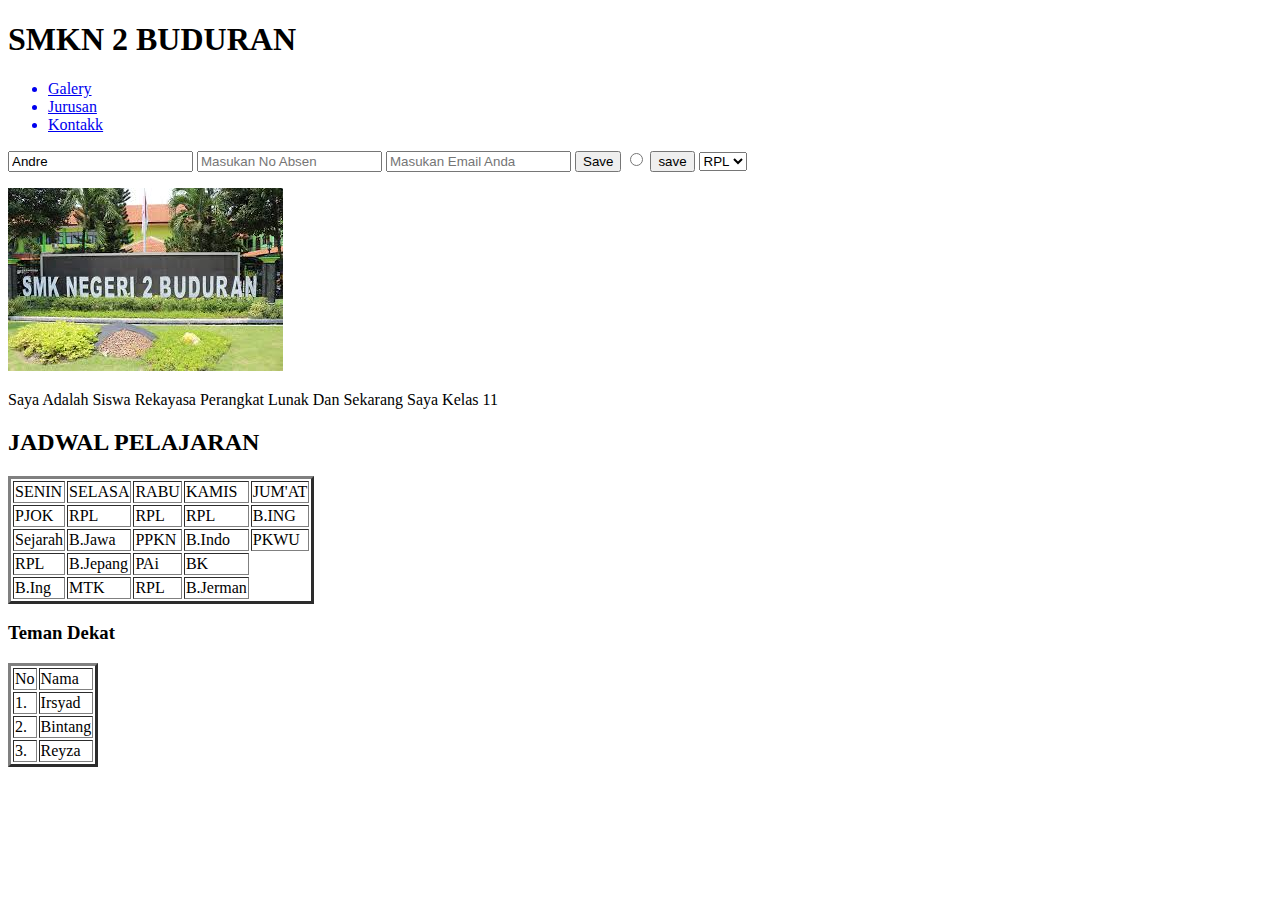
<file: 2024 - 07 - 24/index.html>
<!DOCTYPE html>
<html lang="en">
<head>
    <meta charset="UTF-8">
    <meta name="viewport" content="width=device-width, initial-scale=1.0">
    <title>Web Sekolah</title>
</head>
<body>
    <h1><b>SMKN 2 BUDURAN</b></h1>
    <ul>
        <a href="Pages/Galery.html"><li>Galery</li></a>
        <a href="Pages/Jurusan.html"><li>Jurusan</li></a>
        <a href="Pages/Kontak.html"><li>Kontakk</li></a>
    </ul>
    <form action="">
        <input type="text"placeholder="Masukan Nama"value="Andre">
        <input type="number"placeholder="Masukan No Absen">
        <input type="email"placeholder="Masukan Email Anda">
        <input type="button" value="Save">
        <input type="radio">
        <button>save</button>
        <select name="" id="">
            <option value="">RPL</option>
            <option value="">AK</option>
        </select>
    </form>
   <p></p>
    <img src="images.jpg" alt="">
     <p>Saya Adalah Siswa Rekayasa Perangkat Lunak Dan Sekarang Saya Kelas 11</p>
     <h2><b>JADWAL PELAJARAN</b></h2>
     <table border="3px">
        <thead>
            <tr>
                <td>SENIN</td>
                <td>SELASA</td>
                <td>RABU</td>
                <td>KAMIS</td>
                <TD>JUM'AT</TD>
            </tr>
        </thead>
        <tbody>
         <tr>
            <td>PJOK</td>
            <td>RPL</td>
            <td>RPL</td>
            <td>RPL</td>
            <td>B.ING</td>
         </tr>
         <tr>
            <td>Sejarah</td>
            <td>B.Jawa</td>
            <td>PPKN</td>
            <td>B.Indo</td>
            <td>PKWU</td>
         </tr>
         <tr>
            <td>RPL</td>
            <td>B.Jepang</td>
            <td>PAi</td>
            <td>BK</td>
         </tr>
         <tr>
            <td>B.Ing</td>
            <td>MTK</td>
            <td>RPL</td>
            <td>B.Jerman</td>

         </tr>
        </tbody>
     </table>

     <h3><b>Teman Dekat</b></h3>
     <table border="3px">
        <thead>
            <tr>
                <td>No</td>
                <td>Nama</td>
                
            </tr>
        </thead>
        <tbody>
         <tr>
            <td>1.</td>
            <td>Irsyad</td>
         </tr>
         <tr>
            <td>2.</td>
            <td>Bintang</td>
       </tr>
       <tr>
            <td>3.</td>
            <td>Reyza</td>
       </tr>
        </tbody>
     </table>
</body>
</html>
</file>
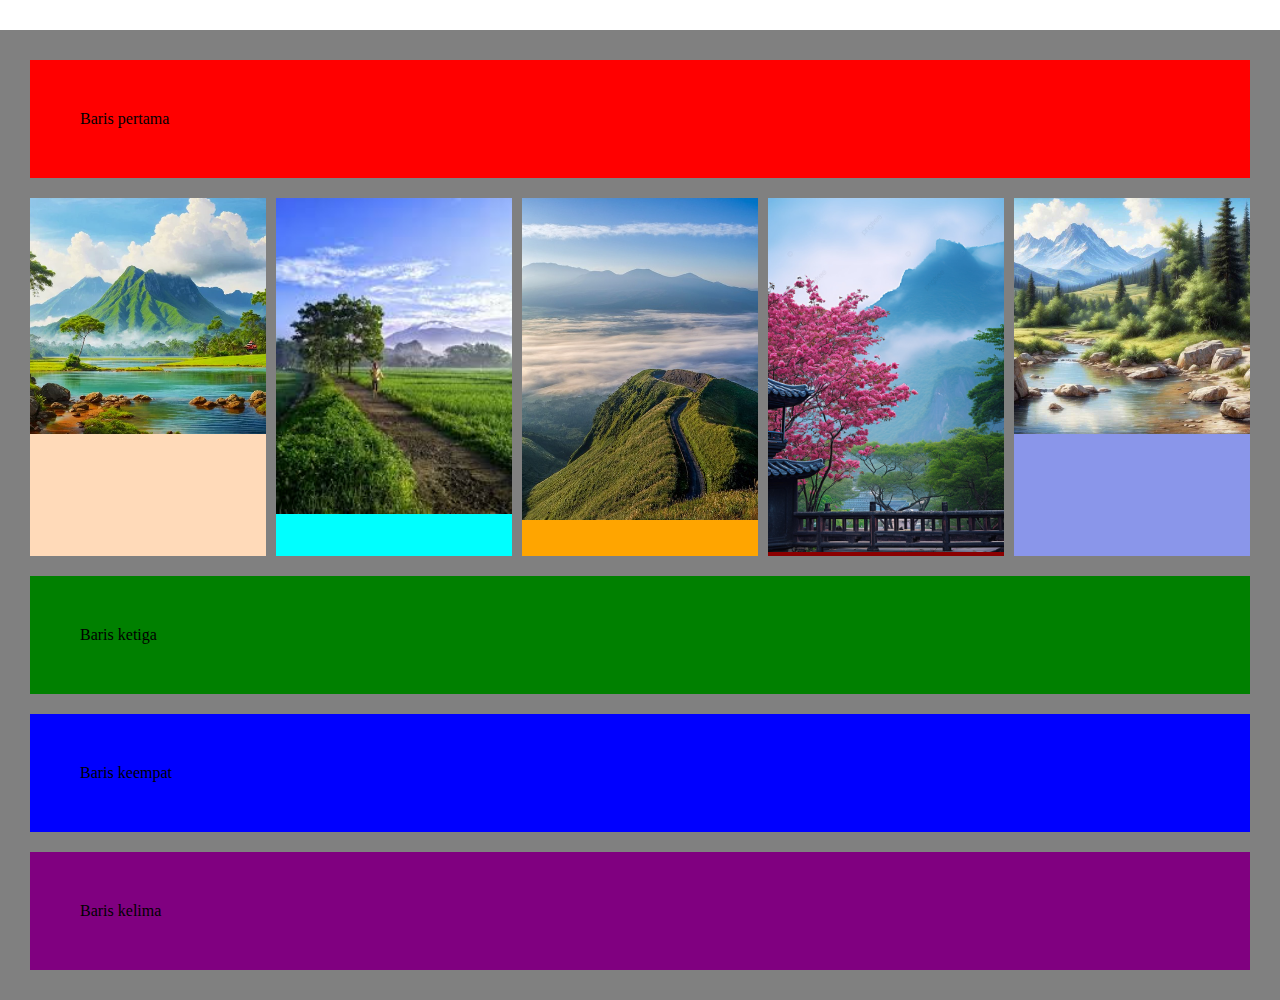
<file: 2024 - 08 - 01/index.html>
<!DOCTYPE html>
<html lang="en">
<head>
    <meta charset="UTF-8">
    <meta name="viewport" content="width=device-width, initial-scale=1.0">
    <title>Project Shopee</title>
    <link rel="stylesheet" href="CSS/style.css">
</head>
<body>
    <div class="wrapper">
        <div class="baris-1">Baris pertama</div>
        <div class="baris-2">
            <div class="baris-2-kolom-1">
                <img src="data.jpeg.webp" alt="">
            </div>
            <div class="baris-2-kolom-2">
                <img src="download.jpg" alt="">
            </div>
            <div class="baris-2-kolom-3">
                <img src="mountain-970704_640.jpg" alt="">
            </div>
            <div class="baris-2-kolom-4">
                <img src="pngtree-a-beautiful-scenic-view-in-mountain-area-image_13023853.jpg" alt="">
            </div>
            <div class="baris-2-kolom-5">
                <img src="tidak_ada_merk_terbaru-_lukisan_pemandangan_alam_dan_sungai_dengan_desain_realistis_full04_hrojkc7w.jpg" alt="">
            </div>
        </div>
        <div class="baris-3">Baris ketiga</div>
        <div class="baris-4">Baris keempat</div>
        <div class="baris-5">Baris kelima</div>
    </div>
</body>
</html>
</file>
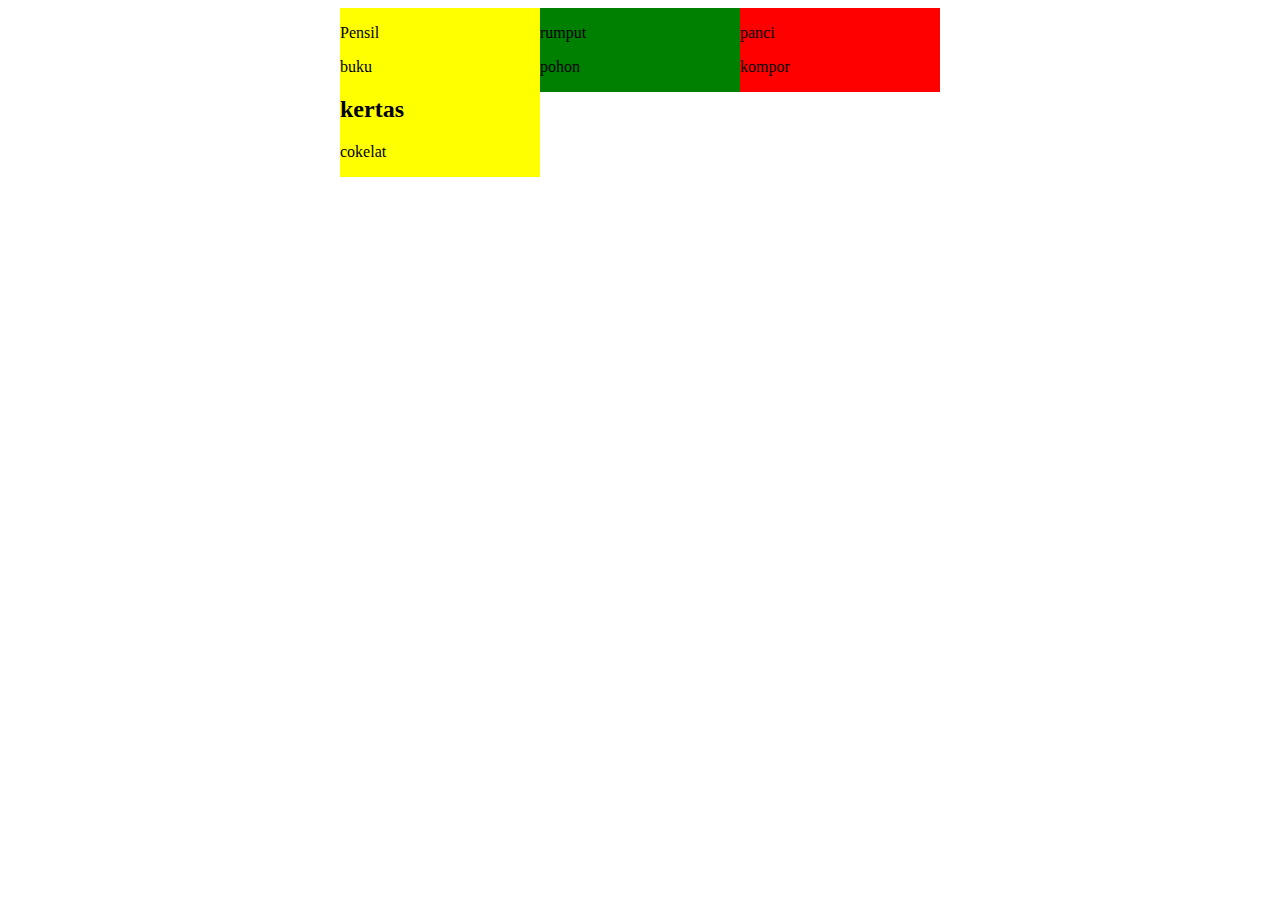
<file: 2024 - 10 - 09/index.html>
<!DOCTYPE html>
<html lang="en">
<head>
    <meta charset="UTF-8">
    <meta name="viewport" content="width=device-width, initial-scale=1.0">
    <title>Document</title>
    <style>
        .rumah{
            display: flex;
            flex-direction: row;
            align-items: flex-start;
            justify-content: center;
        }

        .kamar{
            width: 200px;
            background-color: yellow;
        }

        .taman{
            width: 200px;
            background-color: green;
        }

        .dapur{
            width: 200px;
            background-color: red;
        }
    </style>
</head>
<body>
    <div class="rumah">

        <div class="kamar">

            <div class="meja">
                <span>
                    <p>Pensil</p>
                </span>

                <span>
                    <p>buku</p>
                </span>

                <span>
                    <h2>kertas</h2>
                </span>
            </div>

            <div class="kursi">
                <p>cokelat</p>
            </div>

        </div>

        <div class="taman">
            <p>rumput</p>
            <p>pohon</p>
        </div>

        <div class="dapur">
            <p>panci</p>
            <p>kompor</p>
        </div>

    </div>
</body>
</html>
</file>
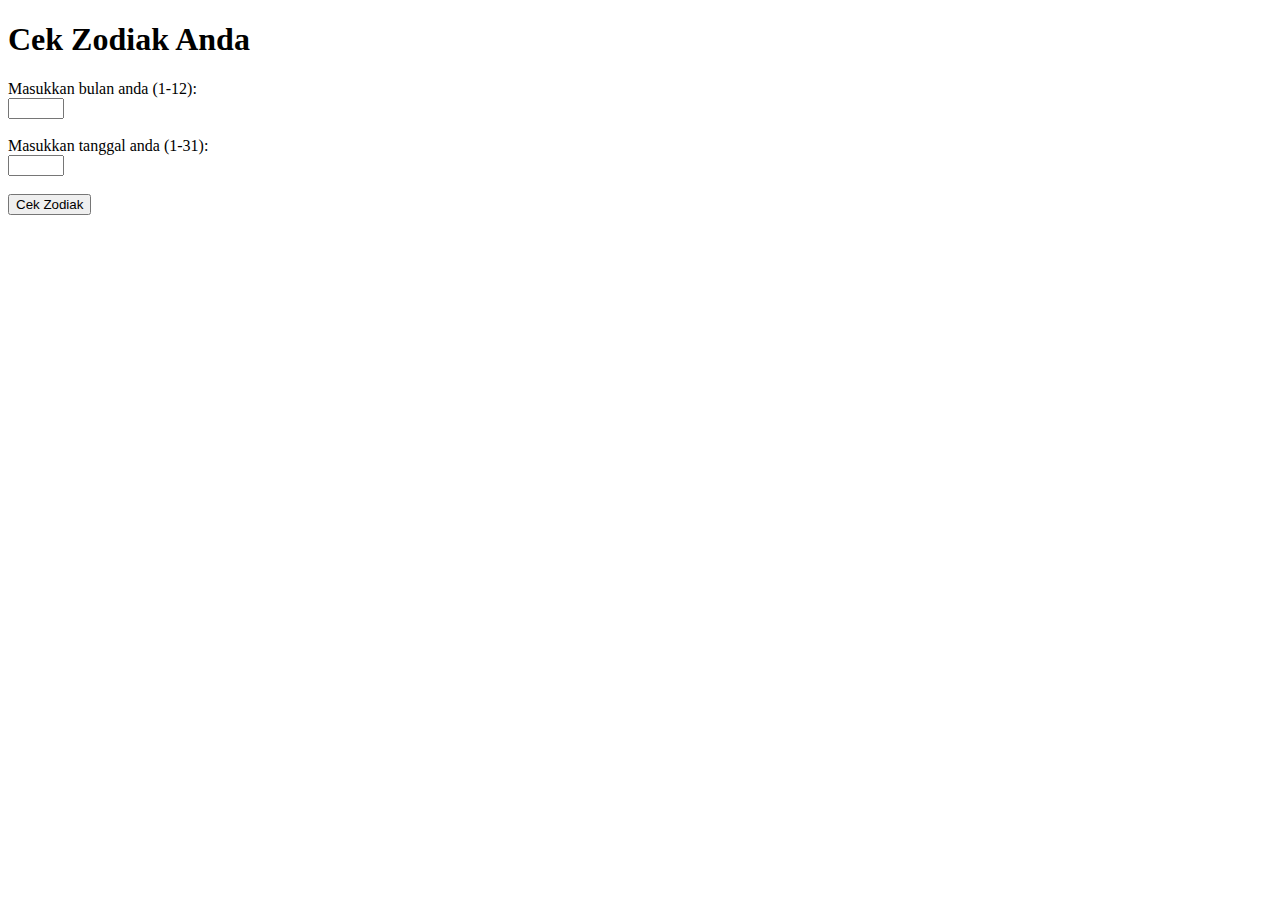
<file: 2024-09-05/index.html>
<!DOCTYPE html>
<html lang="en">
<head>
    <meta charset="UTF-8">
    <meta name="viewport" content="width=device-width, initial-scale=1.0">
    <title>Zodiak Checker</title>
</head>
<body>
    <h1>Cek Zodiak Anda</h1>
    <form action="zodiak.php" method="POST">
        <label for="bulan">Masukkan bulan anda (1-12):</label><br>
        <input type="number" id="bulan" name="bulan" min="1" max="12" required><br><br>

        <label for="tanggal">Masukkan tanggal anda (1-31):</label><br>
        <input type="number" id="tanggal" name="tanggal" min="1" max="31" required><br><br>

        <input type="submit" value="Cek Zodiak">
    </form>
</body>
</html>
</file>
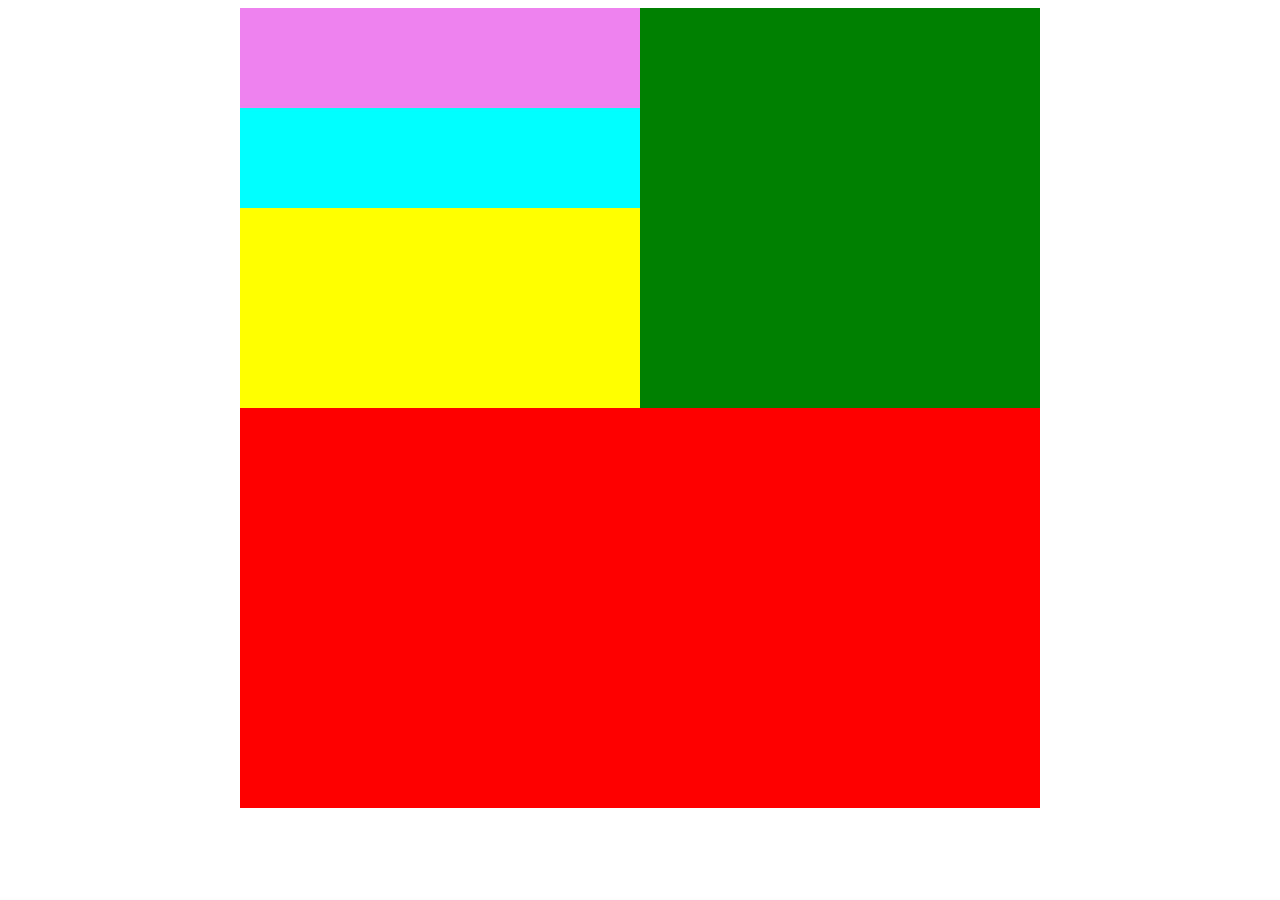
<file: 2024-10-02/index.html>
<!DOCTYPE html>
<html lang="en">
<head>
    <meta charset="UTF-8">
    <meta name="viewport" content="width=device-width, initial-scale=1.0">
    <title>Document</title>

    <style>
        .container{
            display: flex;
            justify-content: center;
            
        }
        .rumah{
            background-color: red;
            height: 800px;
            width: 800px;
            margin: auto;
            position: absolute;
        }
        .taman{
            background-color: green;
            height: 400px;
            width: 50%;
            position: absolute;
            left: 50%;
        }
        .kamar{
            background-color: yellow;
            height: 400px;
            width: 50%;
            position: absolute;
        }
        .meja{
            background-color: aqua;
            height: 100px;
            width: 100%;
            position: absolute;
            top: 100px;
            
        }
        .kursi{
            background-color: violet;
            height: 100px;
            width: 100%;
            position: absolute;
            top: 0px;
        }
    </style>
</head>
<body>
    <div class="container">
    <div class="rumah">
        <div class="kamar">
            <div class="meja"></div>
            <div class="kursi"></div>
        </div>
        <div class="taman">
            <div class="pohon"></div>
            <div class="rumput"></div>
        </div>
    </div>
</div>
</body>
</html>
</file>
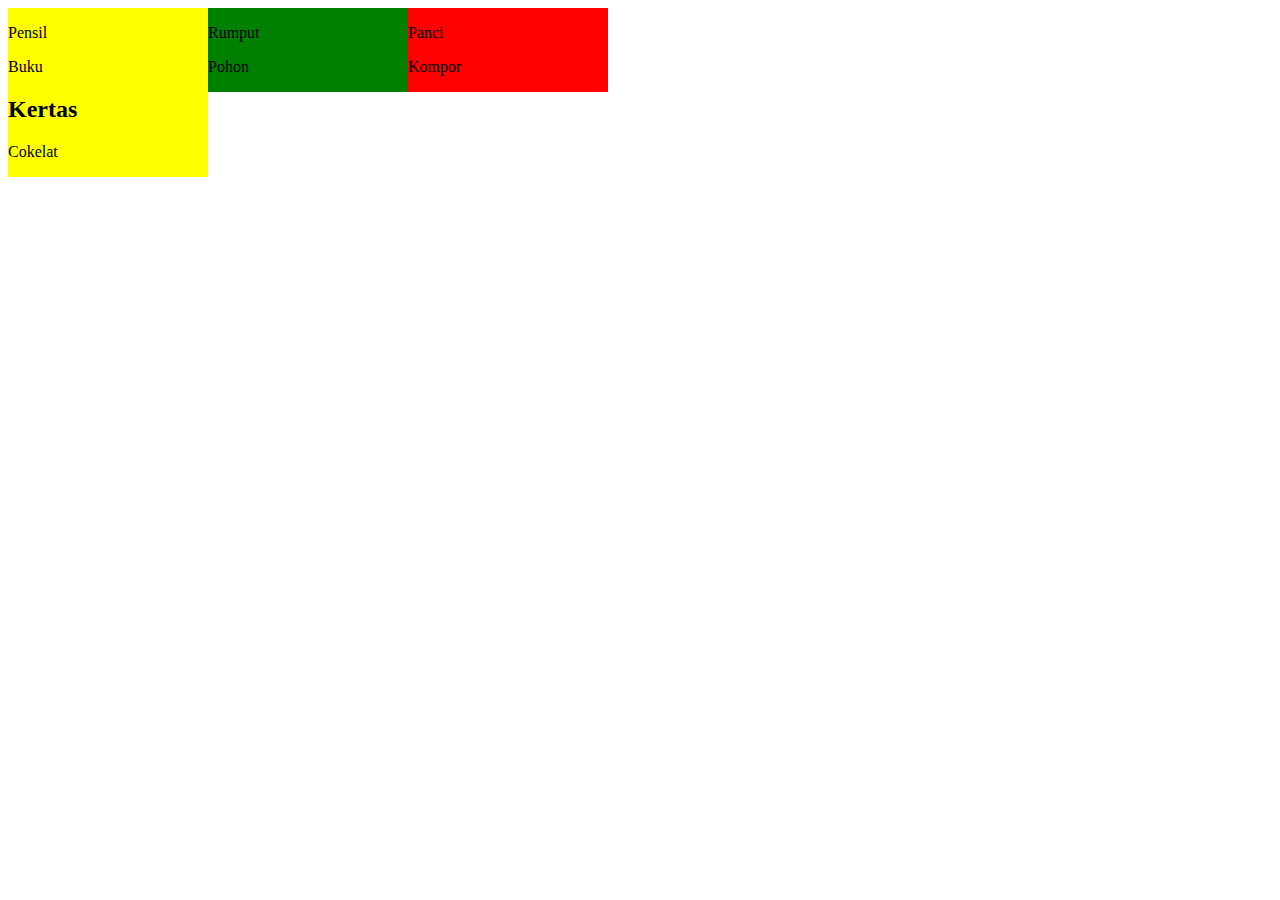
<file: 2024-10-09/index.html>
<!DOCTYPE html>
<html lang="en">
<head>
    <meta charset="UTF-8">
    <meta name="viewport" content="width=device-width, initial-scale=1.0">
    <title>Document</title>
    <style>
        .rumah {
            display: flex;
            flex-direction: row;
            align-items: start;
            justify-content: baseline;
        }
        .kamar {
            width: 200px;
            background-color: yellow;
        }
        .taman {
            width: 200px;
            background-color: green;
        }
        .dapur {
            width: 200px;
            background-color: red;
        }
    </style>
</head>
<body>
    <div class="rumah">
        <div class="kamar">
            <div class="meja">
                <span>
                    <p>Pensil</p>
                </span>
                <span>
                    <p>Buku</p>
                </span>
                <span>
                    <h2>Kertas</h2>
                </span>
            </div>
            <div class="kursi">
                <p>Cokelat</p>
            </div>
        </div>

        <div class="taman">
            <p>Rumput</p>
            <p>Pohon</p>
        </div>

        <div class="dapur">
            <p>Panci</p>
            <p>Kompor</p>
        </div>
    </div>
</body>
</html>
</file>
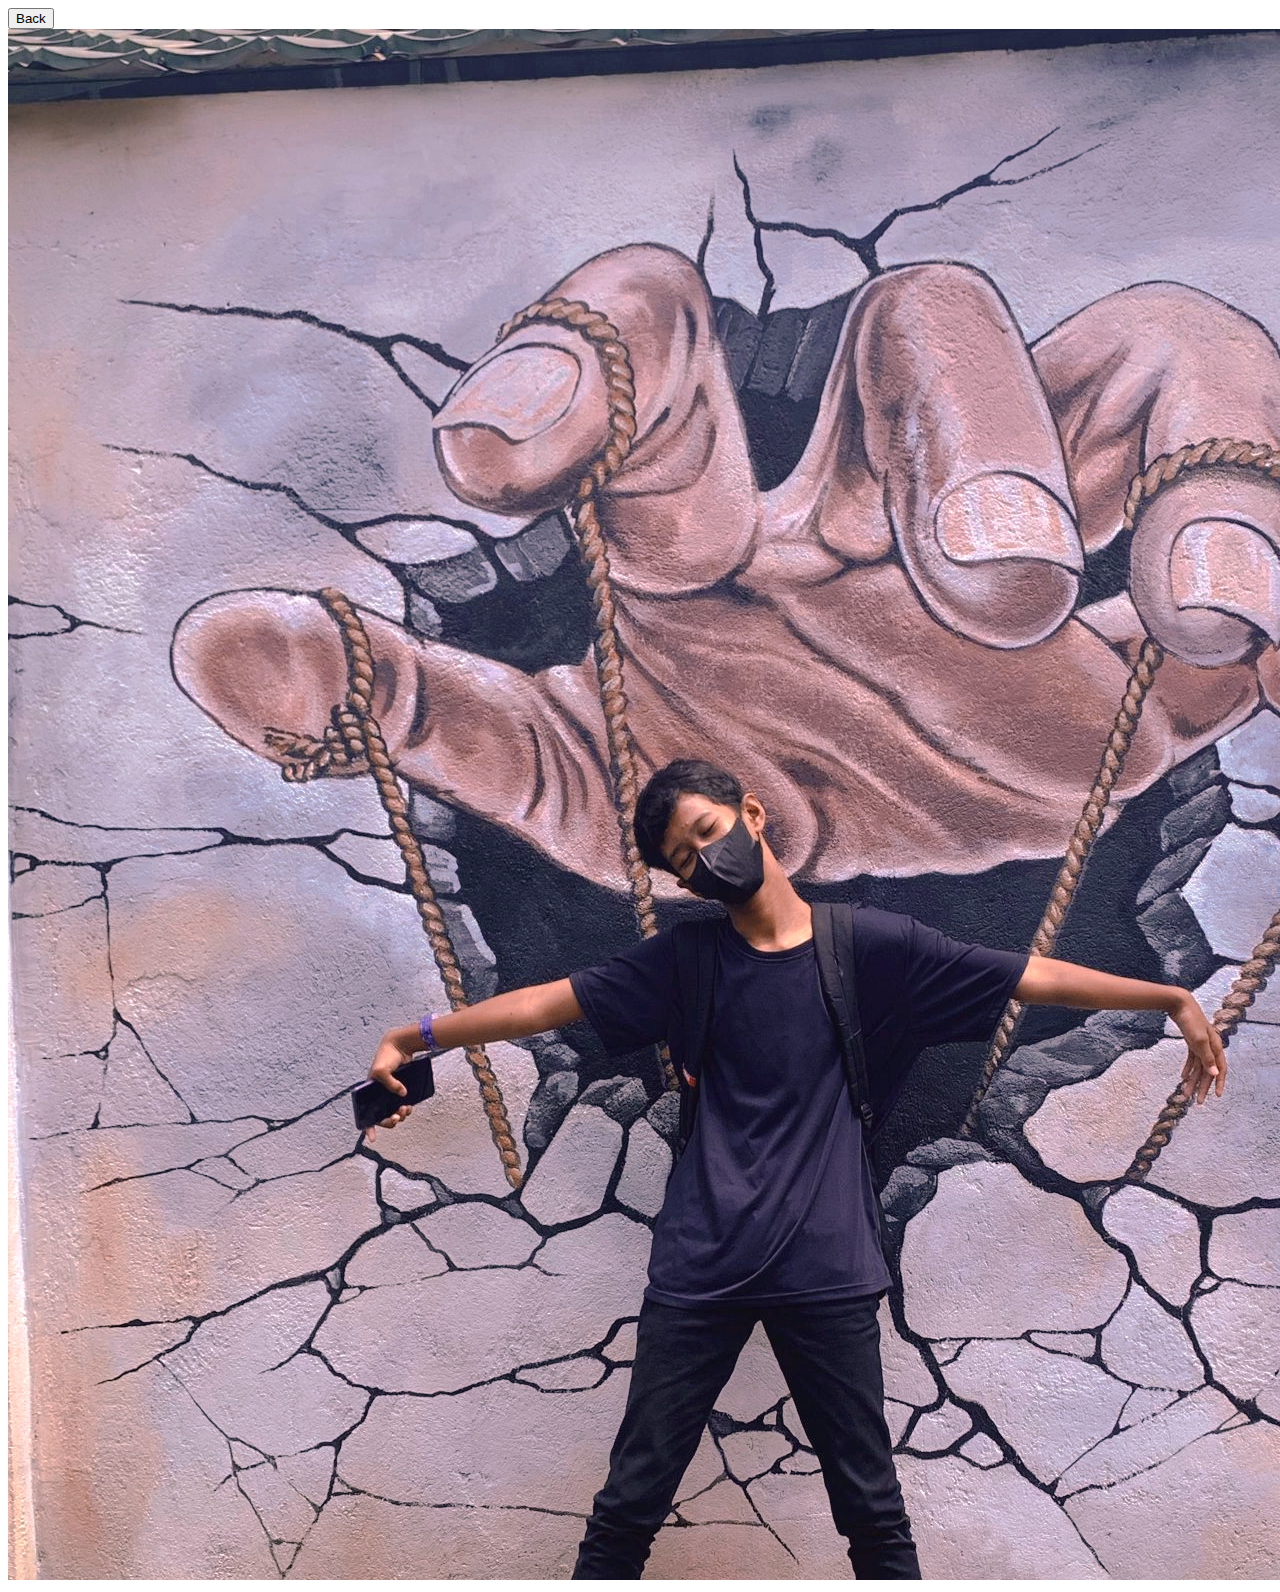
<file: 2024 - 07 - 24/Pages/Galery.html>
<!DOCTYPE html>
<html lang="en">
<head>
    <meta charset="UTF-8">
    <meta name="viewport" content="width=device-width, initial-scale=1.0">
    <title>Document</title>
</head>
<body>
    <a href="../index.html"><button>Back</button></a>
    <img src="../Images/1676011950353.jpg.jpg" alt="">
</body>
</html>
</file>
<file: 2024 - 08 - 01/CSS/style.css>
* {
    margin: 0px;
}

.wrapper {
    padding: 30px;
    margin-top: 30px;
    background-color: grey;
}

.baris-1 {
    background-color: red;
    padding: 50px;
}

.baris-2 {
    margin-top: 20px;
    display: flex;
    gap: 10px;
}

img {
    width: 100%;
}

.baris-3 {
    background-color: green;
    margin-top: 20px;
    padding: 50px;
}

.baris-4 {
    background-color: blue;
    margin-top: 20px;
    padding: 50px;
}

.baris-5 {
    background-color: purple;
    margin-top: 20px;
    padding: 50px;
}

.baris-2-kolom-1, 
.baris-2-kolom-2, 
.baris-2-kolom-3, 
.baris-2-kolom-4, 
.baris-2-kolom-5 {
    /* height: 30px; */
    width: 20%;
}

.baris-2-kolom-1 {
    background-color: peachpuff;
}

.baris-2-kolom-2 {
    background-color: aqua;
}

.baris-2-kolom-3 {
    background-color: orange;
}

.baris-2-kolom-4 {
    background-color: darkred;
}

.baris-2-kolom-5 {
    background-color: rgb(138, 150, 234);
}
</file>
